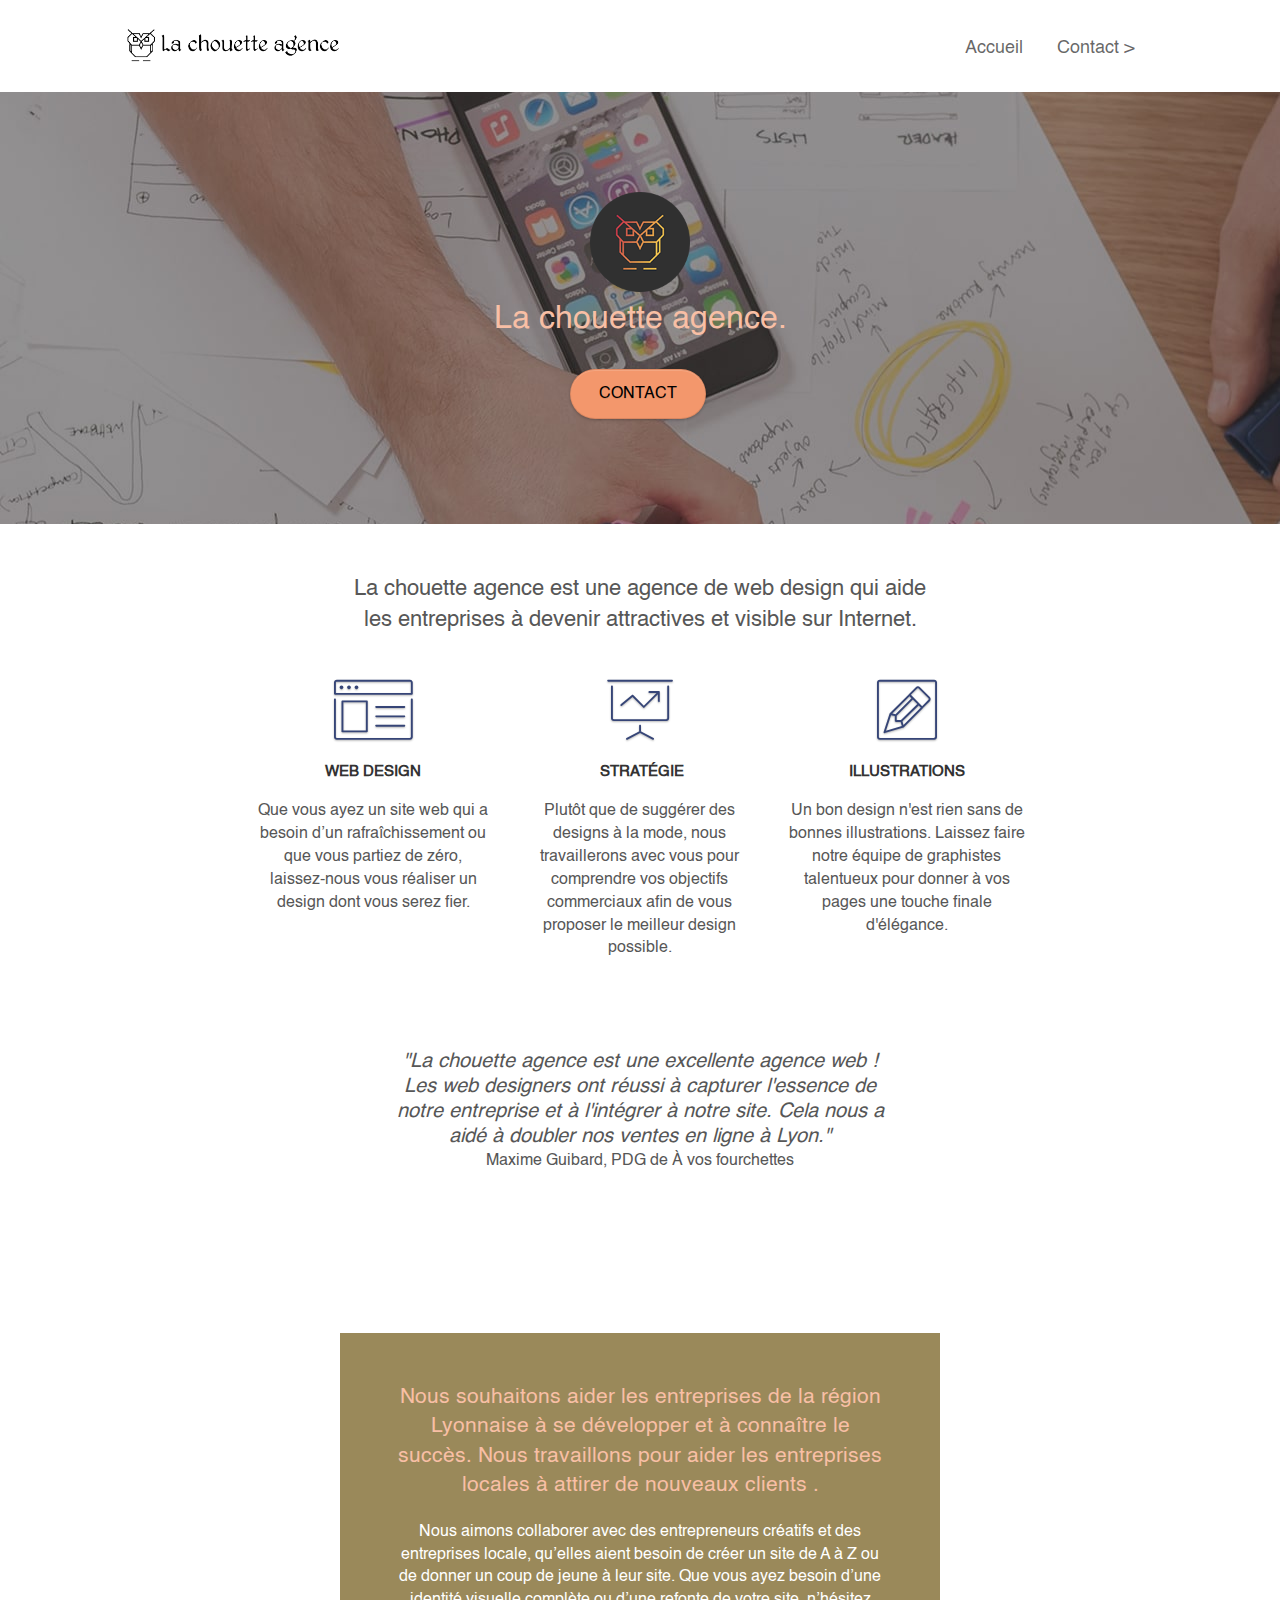
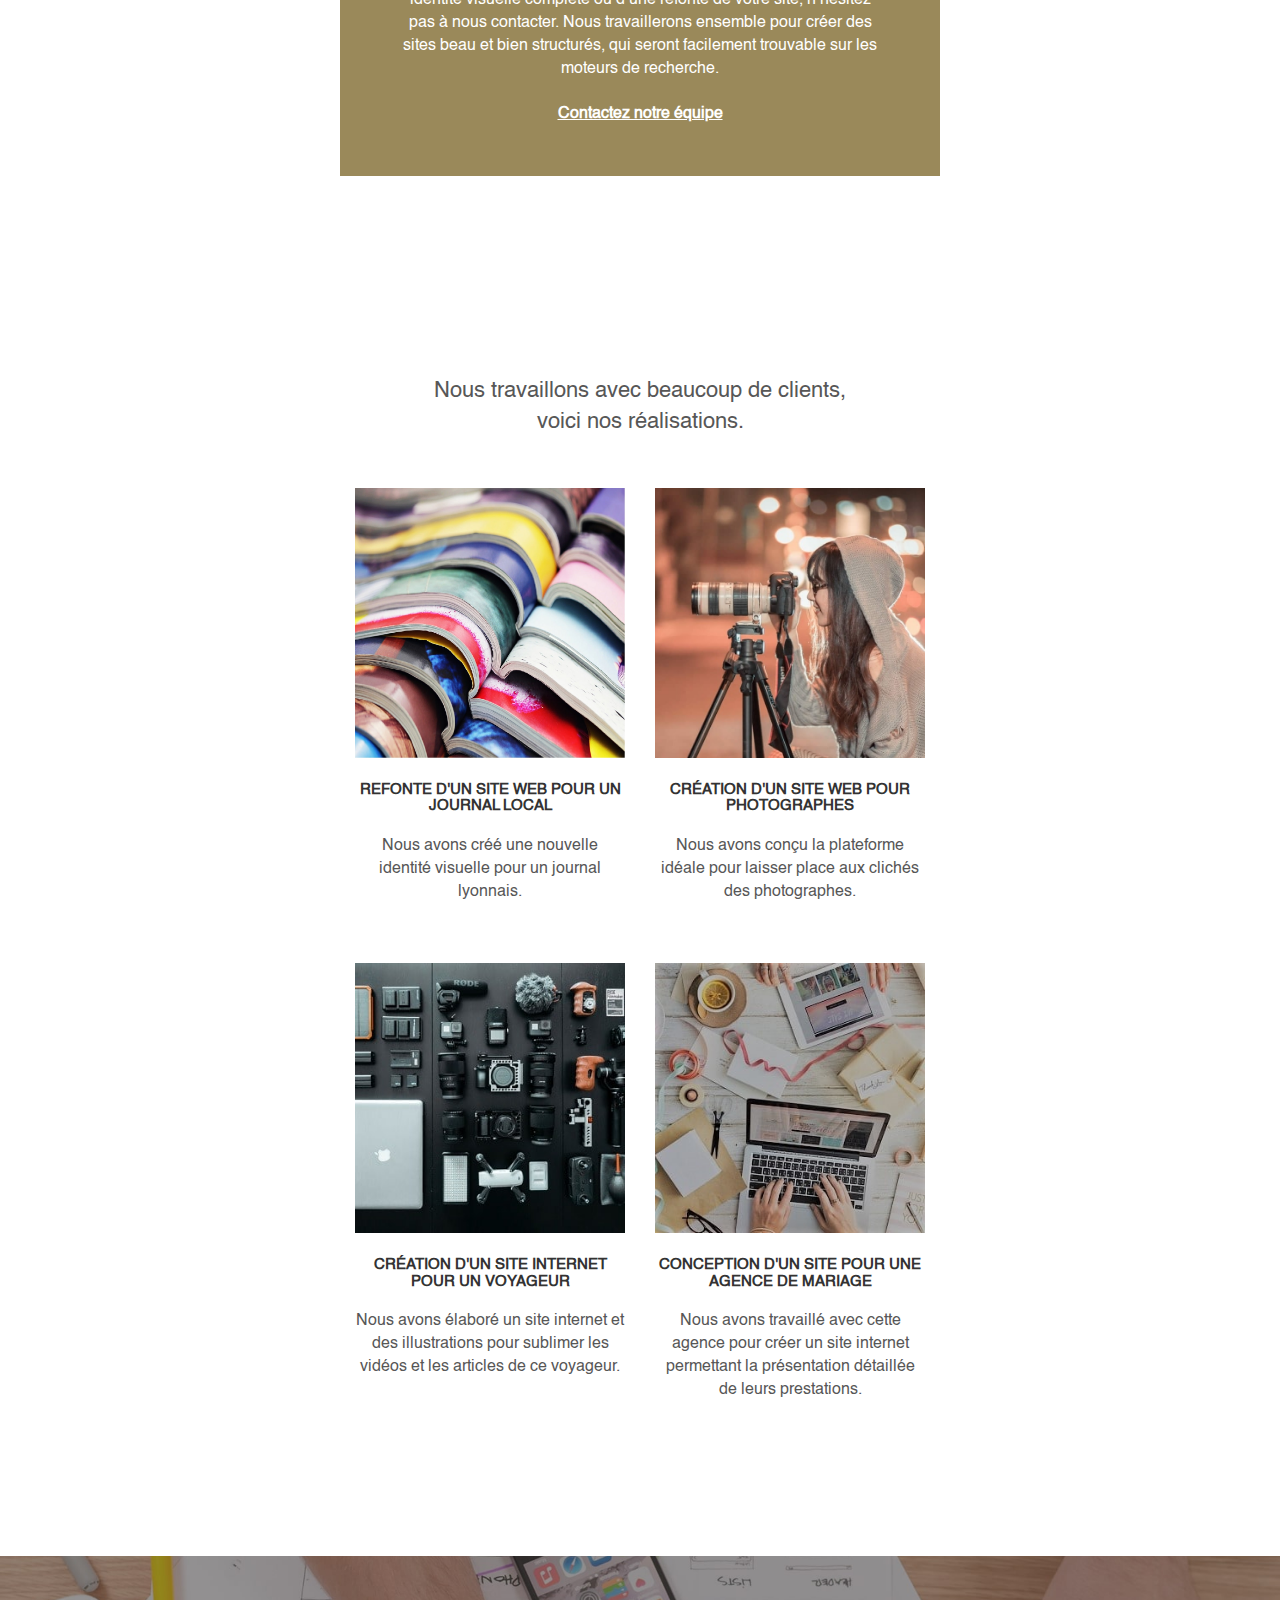
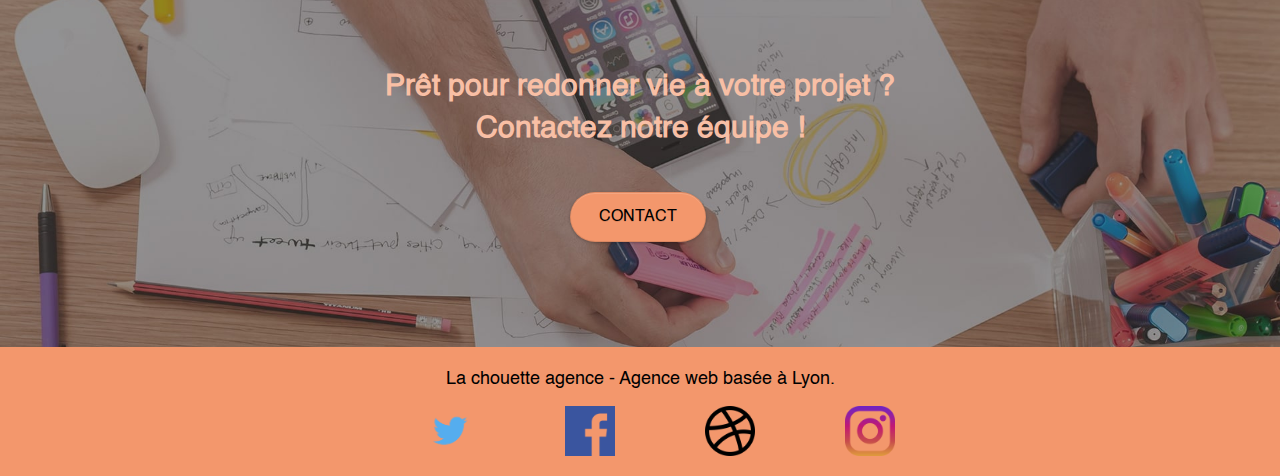
<file: index.html>
<!doctype html>
<html lang="fr">
<head>
	<meta charset="utf-8">
	<meta name="keywords" content="entreprise webdesign Lyon">
	<meta name="description" content="La chouette agence, entreprise de webdesign sur Lyon">
	<meta name="viewport" content="width=device-width, initial-scale=1.0, viewport-fit=cover">
	<link rel="shortcut icon" type="image/png" href="favicon.jpg">
	
	<link rel="stylesheet" type="text/css" href="./css/bootstrap.css">
	<link rel="stylesheet" type="text/css" href="style.css">
	<link rel="stylesheet" type="text/css" href="./css/font-awesome.css">
	<link rel="stylesheet" type="text/css" href="./css/et-line.css">
	
	
	<script src="./js/jquery-2.1.0.js" defer></script>
	<script src="./js/bootstrap.js" defer></script>
	<script src="./js/blocs.js" defer></script>
	<script src="./js/jquery.touchSwipe.js" defer></script>
	<script src="./js/gmaps.js" defer></script>
	
	<title>La chouette agence</title>
	
	
	<!-- Analytics -->
	
	<!-- Analytics END -->
	
</head>

<body class="text-center">
	<!-- bloc-0 -->
	<header class="bloc l-bloc " id="bloc-0">
		<div class="container bloc-sm">
			
			<nav class="navbar row">
				<div class="navbar-header">
					<a class="navbar-brand" href="index.html"><img src="img/la-chouette-agence.png" alt="La chouette agence logo" height="40" /></a>
					<button id="nav-toggle" type="button" class="ui-navbar-toggle navbar-toggle" data-toggle="collapse" data-target=".navbar-1">
						<span class="sr-only">Toggle navigation</span><span class="icon-bar"></span><span class="icon-bar"></span><span class="icon-bar"></span>
					</button>
				</div>
				<div class="collapse navbar-collapse navbar-1 special-dropdown-nav">
					<ul class="site-navigation nav navbar-nav">
						<li>
							<a href="#">Accueil</a>
						</li>
						<li>
							<a href="contact.html">Contact &gt;</a>
						</li>
					</ul>
				</div>
			</nav>
		</div>
	</header>
	<!-- bloc-0 END -->
	
	<!-- bloc-1-presentation -->
	<section class="bloc bg-banniere d-bloc bg-t-edge b-parallax" id="bloc-1-hero">
		<div class="container bloc-lg">
			<div class="row tight-width-whitespace">
				<div class="col-sm-12">
					<img src="img/logo.png" class="center-block image-resize-mode" width="100" alt="" />
					<h1 class=" hero-bloc-text tc-white ">
						La chouette agence.
					</h1>
					<div>
						<a href="contact.html" class="btn btn-lg btn-clean btn-rd cta-hero btn-atomic-tangerine">Contact</a>
					</div>
				</div>
			</div>
		</div>
	</section>
	<!-- bloc-1-presentation END -->
	
	<!-- bloc-2-services -->
	<section class="bloc l-bloc" id="bloc-2-services">
		<div class="container bloc-md ">
			<div class="row">
				<div class="col-sm-12">
					<h2 class="presentation">La chouette agence est une agence de web design qui aide les entreprises à devenir attractives et visible sur Internet.</h2>
				</div>
			</div>
			<div class="row voffset-lg med-width-whitespace">
				<div class="col-sm-4">
					<div>
						<span class="et-icon-browser sm-shadow icon-dark-slate-blue icons icon-lg"></span>
					</div>
					<h3 class="mg-md">
						Web design
					</h3>
					<p >
						Que vous ayez un site web qui a besoin d&rsquo;un rafraîchissement ou que vous partiez de zéro, laissez-nous vous réaliser un design dont vous serez fier.
					</p>
				</div>
				<div class="col-sm-4">
					<div>
						<span class="et-icon-presentation sm-shadow icon-dark-slate-blue icons icon-lg"></span>
					</div>
					<h3 class="mg-md">
						&nbsp;Stratégie
					</h3>
					<p>
						Plutôt que de suggérer des designs à la mode, nous travaillerons avec vous pour comprendre vos objectifs commerciaux afin de vous proposer le meilleur design possible.<br>
					</p>
				</div>
				<div class="col-sm-4">
					<div>
						<span class="et-icon-edit sm-shadow icon-dark-slate-blue icons icon-lg"></span>
					</div>
					<h3 class="mg-md">
						Illustrations
					</h3>
					<p>
						Un bon design n'est rien sans de bonnes illustrations. Laissez faire notre équipe de graphistes talentueux pour donner à vos pages une touche finale d'élégance.
					</p>
				</div>
			</div>
			<div class="row voffset-lg">
				<div class="col-xs-12 col-md-8 col-md-offset-2">
					<p class="citation">"La chouette agence est une excellente agence web ! Les web designers ont réussi à capturer l'essence de notre entreprise et à l'intégrer à notre site. Cela nous a aidé à doubler nos ventes en ligne à Lyon."</p>
					<p class="citation_signature">Maxime Guibard, PDG de À vos fourchettes</p>
				</div>
			</div>
		</div>
	</section>
	<!-- bloc-2-services END -->
	
	<!-- bloc-3-what-i-do -->
	<section class="bloc bg-presentation d-bloc b-parallax" id="bloc-3-what-i-do">
		<div class="container bloc-lg">
			<div class="row tight-width-whitespace black-background">
				<div class="col-sm-12">
					<h2 class="mg-md tc-white">
						Nous souhaitons aider les entreprises de la région Lyonnaise à se développer et à connaître le succès. Nous travaillons pour aider les entreprises locales à attirer de nouveaux clients .<br>
					</h2>
					<p class=" white texte_description">
						Nous aimons collaborer avec des entrepreneurs créatifs et des entreprises locale, qu’elles aient besoin de créer un site de A à Z ou de donner un coup de jeune à leur site. Que vous ayez besoin d’une identité visuelle complète ou d’une refonte de votre site, n’hésitez pas à nous contacter. Nous travaillerons ensemble pour créer des sites beau et bien structurés, qui seront facilement trouvable sur les moteurs de recherche. <br><br><a class="ltc-white bold-link" href="contact.html">Contactez notre équipe</a><br>
					</p>
				</div>
			</div>
		</div>
	</section>
	<!-- bloc-3-what-i-do END -->
	
	<!-- bloc-4-portfolio -->
	<section class="bloc l-bloc" id="bloc-4-portfolio">
		<div class="container bloc-lg">
			<div class="row">
				<div class="col-sm-12 ">
					<h2 class="presentation2">Nous travaillons avec beaucoup de clients, voici nos réalisations.</h2>
				</div>
			</div>
			<div class="row tight-width-whitespace portfolio-row">
				<article class="col-sm-6">
					<a href="#" data-lightbox="img/1.jpg" data-gallery-id="gallery-1" data-caption="Refonte d'un site web pour un journal local" data-frame="snapshot-lb"><img src="img/1.jpg" alt="refonte site web journal" class="img-responsive portfolio-thumb" /></a>
					<h3 class="mg-md ">
						Refonte d'un site web pour un journal local
					</h3>
					<p>
						Nous avons créé une nouvelle identité visuelle pour un journal lyonnais.
					</p>
				</article>
				<article class="col-sm-6">
					<a href="#" data-lightbox="img/2.jpg" data-gallery-id="gallery-1" data-caption="Création d'un site web pour photographes" data-frame="snapshot-lb"><img src="img/2.jpg" class="img-responsive portfolio-thumb" alt="Création site web pour photographes" /></a>
					<h3 class="mg-md ">
						Création d'un site web pour photographes
					</h3>
					<p>
						Nous avons conçu la plateforme idéale pour laisser place aux clichés des photographes.
					</p>
				</article>
			</div>
			<div class="row tight-width-whitespace portfolio-row">
				<article class="col-sm-6">
					<a href="#" data-lightbox="img/3.jpg" data-gallery-id="gallery-1" data-caption="Création d'un site internet pour voyageurs" data-frame="snapshot-lb"><img src="img/3.jpg" class="img-responsive portfolio-thumb" alt="Création site web pour voyageur"/></a>
					<h3 class="mg-md ">
						Création d'un site internet pour un voyageur
					</h3>
					<p>
						Nous avons élaboré un site internet et des illustrations pour sublimer les vidéos et les articles de ce voyageur.
					</p>
				</article>
				<article class="col-sm-6">
					<a href="#" data-lightbox="img/4.jpg" data-gallery-id="gallery-1" data-caption="Conception d'un site pour une agence de mariage" data-frame="snapshot-lb"><img src="img/4.jpg" class="img-responsive portfolio-thumb" alt="Création site web pour agence mariage" /></a>
					<h3 class="mg-md ">
						Conception d'un site pour une agence de mariage
					</h3>
					<p>
						Nous avons travaillé avec cette agence pour créer un site internet permettant la présentation détaillée de leurs prestations.
					</p>
				</article>
			</div>
		</div>
	</section>
	<!-- bloc-4-portfolio END -->
	
	<!-- bloc-5-cta -->
	<section class="bloc bg-banniere d-bloc" id="bloc-5-cta">
		<div class="container bloc-lg">
			<div class="row">
				<h2 class="mg-md  tc-white">
					Prêt pour redonner vie à votre projet ?<br>Contactez notre équipe !
				</h2>
				<div class="col-sm-12 ">
					<a href="contact.html" class="btn btn-atomic-tangerine btn-clean btn-rd btn-lg cta-hero">Contact</a>
				</div>
			</div>
		</div>
	</section>
	<!-- bloc-5-cta END -->
	
	<!-- Footer - bloc-8 -->
	<footer class="bloc bgc-atomic-tangerine d-bloc" id="bloc-8">
		<div class="container bloc-sm">
			<div class="row">
				<div class="col-sm-12">
					<p>
						La chouette agence - Agence web basée à Lyon.<br>
					</p>
					<ul class="row row-no-gutters social">
						<li class="col-sm-3">
							<a href="index.html"><img src="img/twitter.png" class="logo_social" alt="logo twitter"></a>
						</li>
						<li class="col-sm-3">
							<a href="index.html"><img src="img/facebook.png" class="logo_social" alt="logo facebook"></a>
						</li>
						<li class="col-sm-3">
							<a href="index.html"><img src="img/dribbble.png" class="logo_social" alt="logo dribbble"></a>
						</li>
						<li class="col-sm-3">
							<a href="index.html"><img src="img/instagram.png" class="logo_social" alt="logo instagram"></a>
						</li>
					</ul>
				</div>
			</div>
		</div>
	</footer>
	<!-- Footer - bloc-8 END -->
	
</body>
</html>
</file>
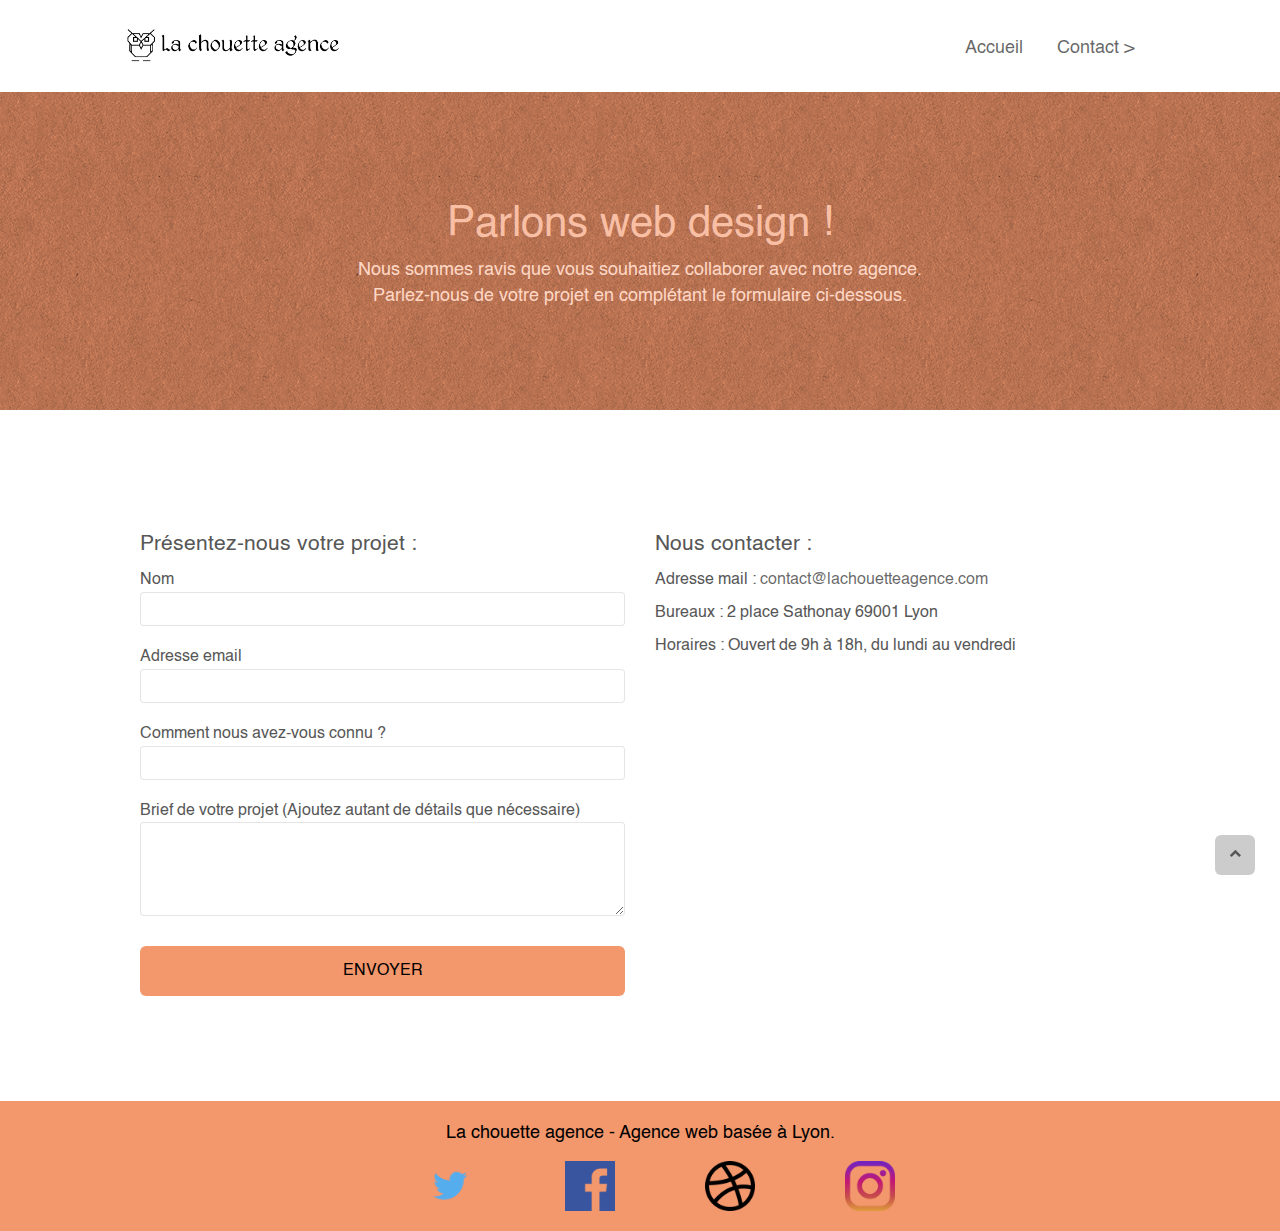
<file: contact.html>
<!doctype html>
<html lang="fr">
<head>
	<meta charset="utf-8">
	<meta name="keywords" content="entreprise webdesign Lyon">
	<meta name="description" content="La chouette agence, entreprise de webdesign sur Lyon">
	<meta name="viewport" content="width=device-width, initial-scale=1.0, viewport-fit=cover">
	<link rel="shortcut icon" type="image/png" href="favicon.jpg">
	
	<link rel="stylesheet" type="text/css" href="./css/bootstrap.css">
	<link rel="stylesheet" type="text/css" href="style.css">
	<link rel="stylesheet" type="text/css" href="./css/font-awesome.css">
	<link rel="stylesheet" type="text/css" href="./css/et-line.css">
	
	
	<script src="./js/jquery-2.1.0.js" defer></script>
	<script src="./js/bootstrap.js" defer></script>
	<script src="./js/blocs.js" defer></script>
	<script src="./js/jqBootstrapValidation.js" defer></script>
	<script src="./js/formHandler.js" defer></script>
	<title>La chouette agence - contact</title>
	
	
	<!-- Analytics -->
	
	<!-- Analytics END -->
	
</head>
<body>
	<!-- bloc-0 -->
	<header class="bloc l-bloc " id="bloc-0">
		<div class="container bloc-sm">
			<nav class="navbar row">
				<div class="navbar-header">
					<a class="navbar-brand" href="index.html"><img src="img/la-chouette-agence.png" alt="La chouette agence logo" height="40" /></a>
					<button id="nav-toggle" type="button" class="ui-navbar-toggle navbar-toggle" data-toggle="collapse" data-target=".navbar-1">
						<span class="sr-only">Toggle navigation</span><span class="icon-bar"></span><span class="icon-bar"></span><span class="icon-bar"></span>
					</button>
				</div>
				<div class="collapse navbar-collapse navbar-1 special-dropdown-nav">
					<ul class="site-navigation nav navbar-nav">
						<li>
							<a href="index.html">Accueil</a>
						</li>
						<li>
							<a href="contact.html">Contact &gt;</a>
						</li>
					</ul>
				</div>
			</nav>
		</div>
	</header>
	<!-- bloc-0 END -->
	
	<!-- bloc-6 -->
	<section class="bloc bg-repeat bgc-atomic-tangerine d-bloc bloc-bg-texture texture-paper text-center" id="bloc-6">
		<div class="container bloc-lg">
			<div class="row">
				<div class="col-sm-12">
					<h1 class="hero-bloc-text tc-white">
						Parlons web design !
					</h1>
					<p class="mg-lg tc-white tight-width-whitespace sous_titre">
						Nous sommes ravis que vous souhaitiez collaborer avec notre agence.<br>
						Parlez-nous de votre projet en complétant le formulaire ci-dessous.
					</p>
				</div>
			</div>
		</div>
	</section>
	<!-- bloc-6 END -->
	
	<!-- bloc-7 -->
	<main class="bloc l-bloc" id="bloc-7">
		<div class="container bloc-lg">
			<div class="row">
				<section class="col-sm-6">
					<h2>Présentez-nous votre projet :</h2>
					<form id="form_1" novalidate success-msg="Votre message a bien été envoyé." fail-msg="Il semblerait que notre serveur de messagerie soit indisponible pour le moment, nous vous prions de nous excuser pour la gêne occasionnée.">
						<div class="form-group">
							<label>
								Nom
								<input id="name" class="form-control" type="text" required />
							</label>
						</div>
						<div class="form-group">
							<label>
								Adresse email
								<input id="email" class="form-control" type="email" required />
							</label>
						</div>
						<div class="form-group">
							<label>
								Comment nous avez-vous connu ?
								<input id="input_504" class="form-control" type="text" required />
							</label>
						</div>
						<div class="form-group">
							<label>
								Brief de votre projet (Ajoutez autant de détails que nécessaire)<br>
								<textarea id="message" class="form-control" rows="4" cols="50" required></textarea>
							</label>
						</div> 
						<button class="bloc-button btn btn-lg btn-block cta-hero btn-atomic-tangerine" type="submit">
							Envoyer
						</button>
					</form>
				</section>
				<section class="col-sm-6">
					<h2>Nous contacter :</h2>
					<p> Adresse mail : <a href="mailto:contact@lachouetteagence.com">contact@lachouetteagence.com</a></p>
					<p> Bureaux : 2 place Sathonay 69001 Lyon</p>
					<p>	Horaires : Ouvert de 9h à 18h, du lundi au vendredi</p>
				</section>
			</div>
		</div>
	</main>
	<!-- bloc-7 END -->
	
	
	
	<!-- Footer - bloc-8 -->
	<footer class="bloc bgc-atomic-tangerine d-bloc text-center" id="bloc-8">
		<div class="container bloc-sm">
			<div class="row">
				<div class="col-sm-12">
					<p>
						La chouette agence - Agence web basée à Lyon.<br>
					</p>
					<ul class="row row-no-gutters social">
						<li class="col-sm-3">
							<a href="index.html"><img src="img/twitter.png" class="logo_social" alt="logo twitter"></a>
						</li>
						<li class="col-sm-3">
							<a href="index.html"><img src="img/facebook.png" class="logo_social" alt="logo facebook"></a>
						</li>
						<li class="col-sm-3">
							<a href="index.html"><img src="img/dribbble.png" class="logo_social" alt="logo dribbble"></a>
						</li>
						<li class="col-sm-3">
							<a href="index.html"><img src="img/instagram.png" class="logo_social" alt="logo instagram"></a>
						</li>
					</ul>
				</div>
			</div>
		</div>
	</footer>
	<!-- Footer - bloc-8 END -->
	
	<!-- ScrollToTop Button -->
	<aside>
		<a class="bloc-button btn btn-d scrollToTop" href="" onclick="scrollToTarget('1')"><span class="fa fa-chevron-up"></span></a>
	</aside>
	<!-- ScrollToTop Button END-->

</body>
</html>
</file>
<file: style.css>
@font-face {
    font-family: Helvetica;
    src: url('fonts/Helvetica.ttf') format('truetype'),
    url('fonts/Helvetica-Oblique.ttf') format('truetype'),
    url('fonts/Helvetica-Bold.ttf') format('truetype'),
    url('fonts/Helvetica-BoldOblique.ttf') format('truetype'),
    url('fonts/helvetica-light-587ebe5a59211.ttf') format('truetype');
}

body {
    margin:0;
    padding:0;
    background:#fff;
    overflow-x:hidden;
    -webkit-font-smoothing:antialiased;
    -moz-osx-font-smoothing:grayscale;
}

a, button {
    transition:all .3s ease-in-out;
    outline:none;
}

a:hover {
    text-decoration:none;
    cursor:pointer;
}

.bloc {
    width:100%;
    clear:both;
    background:50% 50% no-repeat;
    padding:0 50px;
    -webkit-background-size:cover;
    -moz-background-size:cover;
    -o-background-size:cover;
    background-size:cover;
    position:relative;
}

.bloc .container {
    padding-left:0;
    padding-right:0;
}

.bloc-lg {
    padding:100px 50px;
}

.bloc-md {
    padding:50px;
}

.bloc-sm {
    padding:20px 50px;
}

.bg-repeat {
    background:repeat;
}

.bg-t-edge {
    background:top no-repeat;
}

.bloc-bg-texture::before {
    content:"";
    background-size:2px 2px;
    position:absolute;
    top:0;
    bottom:0;
    left:0;
    right:0;
}

.texture-paper::before {
    background:url(img/texture-paper.png);
    background-size:280px 280px;
}

.b-parallax {
    background-attachment:fixed;
}

.d-bloc {
    color:rgba(255,255,255,0.7);
}

.d-bloc button:hover {
    color:rgba(255,255,255,0.9);
}

.d-bloc .a-btn, .d-bloc .navbar a, .d-bloc .navbar-brand, .d-bloc a .icon-lg, .d-bloc a .icon-md, .d-bloc a .icon-sm {
    color:rgba(255,255,255,0.6);
}

.d-bloc .a-btn:hover, .d-bloc .navbar a:hover, .d-bloc .navbar-brand:hover, .d-bloc a:hover .icon-lg, .d-bloc a:hover .icon-md, .d-bloc a:hover .icon-sm, .d-bloc p a:hover {
    color:rgba(238, 158, 105, 0.856);
}

.d-bloc .navbar-toggle .icon-bar {
    background:white;
}

.l-bloc {
    color:rgba(0,0,0,0.5);
}

.l-bloc button:hover {
    color:rgba(0,0,0,0.7);
}

.l-bloc .a-btn, .l-bloc .navbar a, .l-bloc .navbar-brand, .l-bloc a .icon-lg, .l-bloc a .icon-md, .l-bloc a .icon-sm, .l-bloc p a {
    color:rgba(0,0,0,0.6);
}

.l-bloc .a-btn:hover, .l-bloc .navbar a:hover, .l-bloc .navbar-brand:hover, .l-bloc a:hover .icon-lg, .l-bloc a:hover .icon-md, .l-bloc a:hover .icon-sm, .l-bloc p a:hover {
    color:rgba(0,0,0,1);
}

.l-bloc .navbar-toggle .icon-bar {
    color:rgba(0,0,0,0.6);
}

.voffset {
    margin-top:30px;
}

.voffset-lg {
    margin-top:80px;
}

.row-no-gutters {
    margin-right:0;
    margin-left:0;
}

#bloc-1-hero h1 {
    font-size:32px;
}

.navbar {
    margin-bottom:0;
    z-index:1;
}

.navbar-brand {
    height:auto;
    padding:3px 15px;
    font-size:25px;
    font-weight:400;
    line-height:44px;
}

.navbar-brand img {
    max-height:200px;
    margin:0 5px 0 0;
    display:inline;
}

.navbar-brand img[src$=svg] {
    min-width:100px;
}

.nav-center .navbar-brand img {
    margin:0;
}

.navbar .nav {
    padding-top:2px;
    margin-right:-16px;
    float:right;
    z-index:1;
}

li {
    float:left;
    margin-top:4px;
    font-size:18px;
}

li a:hover {
    background:0 0;
}

.navbar-toggle {
    margin:10px 10px 0 0;
    border:0;
}

.navbar-toggle:hover {
    background:0 0;
}
.navbar-toggle .icon-bar {
    background-color:rgba(0,0,0,0.5);
    width:26px;
}

@media (min-width:768px) {
    .site-navigation {
        position:absolute;
        top:50%;
        right:20px;
        transform:translate(0,-50%);
        -webkit-transform:translateY(-50%);
    }
    .nav-center {
        text-align:center;
    }
    .nav-center .navbar-header {
        width:100%;
    }
    li, .nav-center .navbar-brand, .nav-center .navbar-header {
        float:none;
        display:inline-block;
    }
    .nav-center .site-navigation {
        position:relative;
        width:100%;
        right:0;
        margin-right:0;
        margin-top:20px;
    }
}

.citation {
    max-width: 50%;
    margin: auto;
    font-style: italic;
    letter-spacing: 0px;
    line-height: 25px;
    font-size: 20px;
}

.dropdown a {
    background:0 0;
    display:block;
    padding:14px 15px;
}

.mg-md {
    margin-top:10px;
    margin-bottom:20px;
}

.mg-lg {
    margin-top:10px;
    margin-bottom:40px;
}

.btn {
    margin:0 5px 5px 0;
}

.btn-d, .btn-d:focus, .btn-d:hover {
    color:#fff;
    background:rgba(0,0,0,0.3);
}

button {
    outline:0;
}

.btn-rd {
    border-radius:40px;
}

.btn-clean {
    border:1px solid rgba(0,0,0,0.08);
    border-bottom-color:rgba(0,0,0,0.1);
    text-shadow:0 1px 0 rgba(0,0,1,0.1);
    box-shadow:0 1px 3px rgba(0,0,1,0.25),inset 0 1px 0 0 rgba(255,255,255,0.15);
}

.icon-md {
    font-size:30px!important;
}

.icon-lg {
    font-size:60px;
}

.sm-shadow {
    text-shadow:0 1px 2px rgba(0,0,0,0.3);
}

.form-control {
    border-color:rgba(0,0,0,0.1);
    box-shadow:none;
}

.scrollToTop {
    width:40px;
    height:40px;
    position:fixed;
    bottom:20px;
    right:20px;
    opacity:1;
    z-index:500;
    transition:all .3s ease-in-out;
    background-color: rgba(0,0,0,0.2);
    color: black;
}

.scrollToTop span {
    margin-top:6px;
}

a[data-lightbox] {
    position:relative;
    display:block;
    text-align:center;
}

a[data-lightbox]:hover::before {
    content:"+";
    font-family: "HelveticaNeue-Light","Helvetica Neue Light","Helvetica Neue",Helvetica,Arial;
    font-size:32px;
    width:50px;
    height:50px;
    padding-top: 3px;
    margin-left:-25px;
    border-radius:50%;
    background:rgba(0,0,0,0.6);
    color:#fff;
    font-weight: 100;
    z-index:1;
    position:absolute;
    top:50%;
    transform:translateY(-50%);
    -webkit-transform:translateY(-50%);
}

a[data-lightbox]:hover img {
    opacity:0.6;
    -webkit-animation-fill-mode: none;
    animation-fill-mode: none;
}

.lightbox-caption {
    padding:20px;
    color:#fff;
    background:rgba(0,0,0,0.5);
    position:absolute;
    left:15px;
    right:15px;
    bottom:5px;
}

#lightbox-modal {
    display: flex;
    align-items: center;
}

#lightbox-modal .modal-dialog {
    width: 90%;
    max-width: 900px;
    margin: 0 auto 0;
}

#lightbox-modal .modal-dialog img {
    max-height: 90vh;
    margin: 0 auto;
}

.close-lightbox {
    color: #FFF;
    font-size: 30px;
    position: absolute;
    top: 20px;
    right: 20px;
    z-index: 20;
    background: rgba(0, 0, 0, .5);
    border: none;
    line-height: 30px;
    padding: 0 9px 5px;
    opacity: 0.3;
}

.close-lightbox:hover, .next-lightbox:hover, .prev-lightbox:hover {
    opacity: 1.0;
    color: #FFF;
}

.next-lightbox, .prev-lightbox {
    font-size: 20px;
    color: rgba(255, 255, 255, .9);
    background: rgba(0, 0, 0, .5);
    transition: all .2s ease-in-out;
    position: absolute;
    top: 45%;
    z-index: 1;
    opacity: 0.4;
}

.next-lightbox {
    padding: 6px 8px 1px 13px;
    right: 25px;
}

.prev-lightbox {
    padding: 6px 13px 1px 10px;
    left: 25px;
}

.snapshot-lb .modal-body {
    padding-bottom: 45px;
}

.snapshot-lb .lightbox-caption {
    padding: 0;
    color: #575757;
    background: none;
}

.btn, a, h1, h2, h3, h4, h5, h6, label, p {
    font-family:helvetica;
    font-weight:400;
    color:#575757;
}

.container {
    max-width:1000px;
}

.hero-bloc-text {
    margin-top: 10px;
    font-size:42px;
}

.tight-width-whitespace {
    max-width:600px;
    margin:auto;
}

.h1 {
    font-size:20px;
    font-family:"Open Sans";
}

.texte_description {
    font-size: 16px;
}

.cta-hero {
    margin-top:22px;
    color:#fff;
    text-transform:uppercase;
    padding:12px 28px 12px 28px;
    font-size:16px;
    font-weight:normal;
}

.social {
    max-width:600px;
    margin:auto;
}

.logo_social {
    max-height: 50px;
    margin:auto;
}

h2 {
    font-size:21px;
    line-height:1.4em;
}

#bloc-5-cta h2 {
    font-size: 30px;
    font-weight: bold;
}

h3 {
    font-size:15px;
    text-transform:uppercase;
    font-weight:700;
    color:#333;
}

.med-width-whitespace {
    max-width:800px;
    margin:auto;
    box-shadow:none;
}

h1, h4 {
    color:#333;
}

.icons {
    margin-bottom:14px;
    margin-top:24px;
}

.white {
    color:#fff;
}

.portfolio-thumb {
    margin-bottom:24px;
}

.portfolio-row {
    margin-bottom:44px;
    margin-top:50px;
}

.black-background {
    background-color:rgba(129, 108, 49, 0.8);
    padding:40px 40px 40px 40px;
}

.bold-link {
    font-weight:900;
    text-decoration:underline!important;
}

.bgc-atomic-tangerine {
    background-color:#f3976c;
}

.tc-white {
    color:#f8bfa5;
}

.col-sm-12 h3{
    color: #f8bfa5;
    font-weight: bold;
}

.sous_titre {
    color: #ffd7c5;
    font-size: 18px;
}

.btn-atomic-tangerine {
    background:#f3976c;
    color:#000;
}

.btn-atomic-tangerine:hover {
    background:#f8bfa5;
    color:#000;
}

footer p {
    color: black;
    font-size: 18px;
}

.ltc-white {
    color:#fff;
}

.ltc-white:hover {
    color:#ccc;
}

.icon-dark-slate-blue {
    color:#364577;
    border-color:#364577;
}

.bg-banniere {
    background-image:url(img/la-chouette-agence-banniere.jpg);
}

.bg-presentation {
    background-image:url(img/image-de-presentation.jpg);
}

.presentation {
    max-width: 60%;
    margin: auto;
    margin-bottom: 20px;
    font-size: 22px;
}

.presentation2 {
    color: #575757;
    max-width: 45%;
    margin: auto;
    font-size: 22px;
}

@media (max-width:1024px) {
    .bloc {
        padding-left:20px;
        padding-right:20px;
    }
}
@media (max-width:992px) and (min-width:768px) {
    .navbar .nav {
        max-width:80%;
    }
    .nav-center.navbar .nav {
        max-width:100%;
    }
}
@media only screen and (min-width:768px) and (max-width:1024px) and (orientation:landscape) {
    .b-parallax {
        background-attachment:scroll;
    }
}
@media only screen and (min-width:1024px) and (max-width:1366px) and (-webkit-min-device-pixel-ratio:1.5) {
    .b-parallax {
        background-attachment:scroll;
    }
}
@media (max-width:991px) {
    .container {
        width:100%;
    }
    .b-parallax {
        background-attachment:scroll;
    }
    #hero-bloc {
        overflow-x:hidden;
        position:relative;
    }
    .bloc-group, .bloc-group .bloc {
        display:block;
        width:100%;
    }
}
@media (max-width:767px) {
    h1, h2, h3, h4, h5, h6, p {
        padding-left:10px;
        padding-right:10px;
    }
    .b-parallax {
        background-attachment:scroll;
    }
    .navbar .nav {
        padding-top:0;
        border-top:1px solid rgba(0,0,0,0.2);
        float:none!important;
    }
    .navbar.row {
        margin-left:0;
        margin-right:0;
    }
    .site-navigation {
        position:inherit;
        transform:none;
        -webkit-transform:none;
        -ms-transform:none;
    }
    li {
        margin-top:0;
        border-bottom:1px solid rgba(0,0,0,0.1);
        background:rgba(0,0,0,0.05);
        text-align:left;
        padding-left:15px;
        width:100%;
    }
    li:hover {
        background:rgba(0,0,0,0.08);
    }
    ul.social {
        display: flex;
        flex-direction: row;
        justify-content: space-around;
        padding: 0;
    }
    .social li {
        background: none;
        border: none;
        margin-bottom: 5px;
    }
    .social li:hover {
        background: none;
    }
    #hero-bloc .navbar .nav {
        background:rgba(0,0,0,0.8);
    }
    #hero-bloc .navbar .nav a {
        color:rgba(255,255,255,0.6);
    }
    .hero {
        padding:50px 0;
    }
    .hero-nav {
        left:-1px;
        right:-1px;
    }
    .navbar-collapse {
        padding:0;
        overflow-x:hidden;
        -webkit-box-shadow:none;
        box-shadow:none;
    }
    .navbar-brand img {
        max-height:40px;
        width:auto;
    }
    .bloc, .bloc-md, .bloc-sm{
        padding-left:0;
        padding-right:0;
    }
    .bloc-lg {
        padding:40px 0;
    }
    .a-block {
        padding:0 10px;
    }
    .voffset {
        margin-top:5px;
    }
    .voffset-md {
        margin-top:20px;
    }
    .voffset-lg {
        margin-top:30px;
    }
    form {
        padding:5px;
    }
}
</file>
<file: css/et-line.css>
@font-face {
    font-family:et-line;
    src:url(../fonts/et-line.eot);
    src:url(../fonts/et-line.eot?#iefix) format('embedded-opentype'),
    url(../fonts/et-line.woff) format('woff'),
    url(../fonts/et-line.ttf) format('truetype'),
    url(../fonts/et-line.svg#et-line) format('svg');
    font-weight:400;
    font-style:normal;
}

.et-icon-browser, .et-icon-edit, .et-icon-presentation, .et-icon-target {
    font-family:et-line;
    font-style:normal;
    font-weight:400;
    font-variant:normal;
    text-transform:none;
    line-height:1;
    -webkit-font-smoothing:antialiased;
    -moz-osx-font-smoothing:grayscale;
    display:inline-block;
}

.et-icon-browser:before {
    content:"\e00c";
}

.et-icon-presentation:before {
    content:"\e00e";
}

.et-icon-edit:before {
    content:"\e01c";
}

.et-icon-target:before {
    content:"\e04e";
}
</file>
